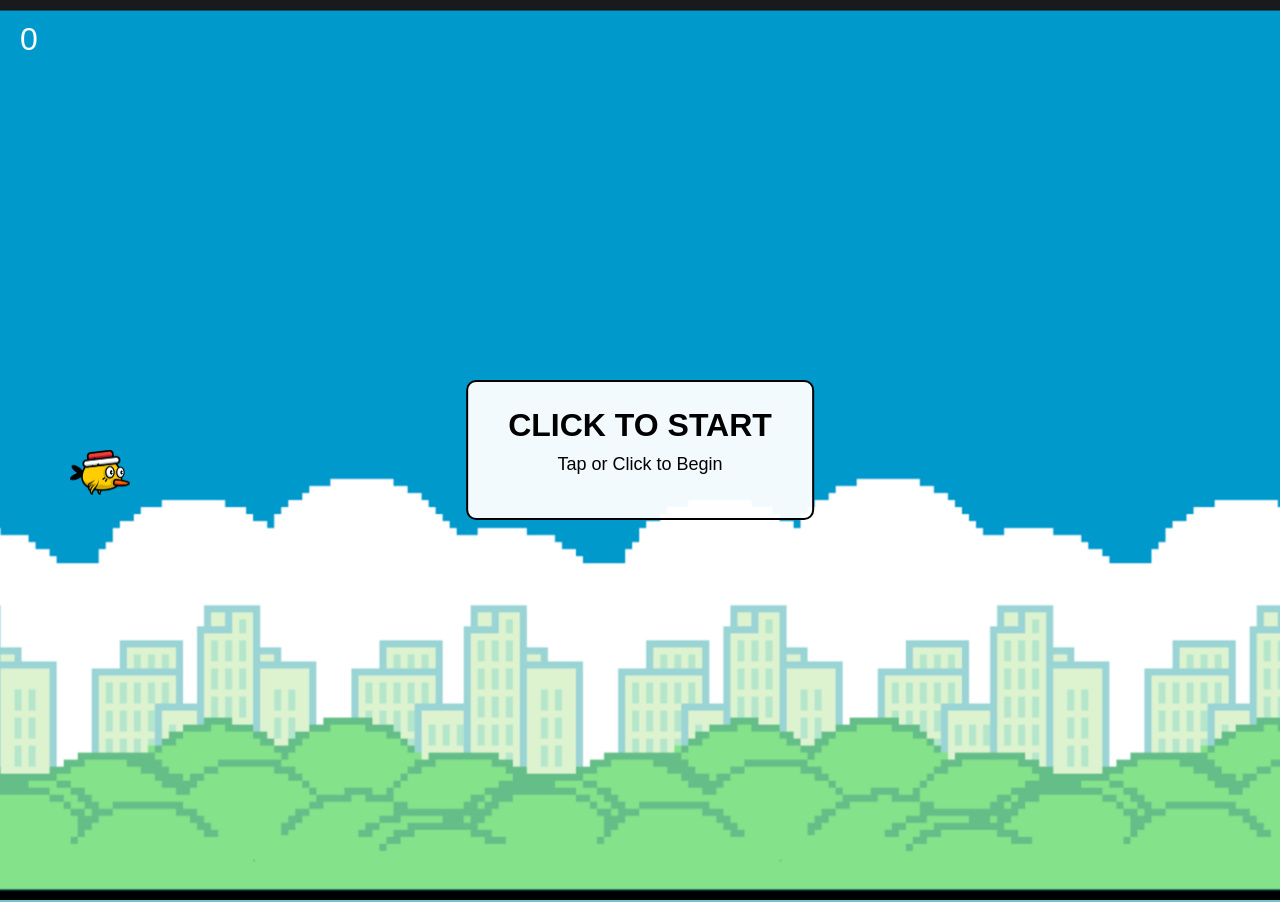
<file: index.html>
<!DOCTYPE html>
<html>
<head>
  <meta charset="UTF-8">
  <title>Flappy Bird – Smooth Balanced Version</title>

  <style>
    /* 🔥 FULL DEVICE SIZE */
    html, body {
      margin: 0;
      padding: 0;
      height: 100%;
      overflow: hidden;
      background: #70c5ce;
      display: flex;
      justify-content: center;
      align-items: center;
      user-select: none;
      font-family: Arial;
    }

    #gameCanvas {
      background: url('img/background.png') repeat-y center top;
      background-size: cover;
      border: 2px solid #000;
      display: block;
      width: 100vw;   /* full width */
      height: 100vh;  /* full height */
    }

    #startScreen {
      position: fixed;
      top: 50%;
      left: 50%;
      transform: translate(-50%, -50%);
      text-align: center;
      background: rgba(255, 255, 255, 0.95);
      padding: 25px 40px;
      border-radius: 10px;
      border: 2px solid black;
      display: block;
      z-index: 5;
    }

    #startScreen h1 {
      font-size: 32px;
      margin: 0;
      color: black;
    }

    #startScreen p {
      margin-top: 10px;
      font-size: 18px;
    }

    #popup {
      position: fixed;
      top: 50%;
      left: 50%;
      transform: translate(-50%, -50%);
      padding: 20px 30px;
      background: white;
      border-radius: 10px;
      box-shadow: 0 0 10px rgba(0,0,0,0.4);
      text-align: center;
      display: none;
      z-index: 6;
    }

    #popup button {
      margin-top: 15px;
      padding: 10px 20px;
      border: none;
      background: #4ec0ca;
      cursor: pointer;
      border-radius: 5px;
      font-size: 16px;
    }
  </style>
</head>

<body>

  <!-- 🔥 FULLSCREEN CANVAS -->
  <canvas id="gameCanvas"></canvas>

  <div id="startScreen">
    <h1>CLICK TO START</h1>
    <p>Tap or Click to Begin</p>
  </div>

  <div id="popup">
    <h2>Game Over</h2>
    <button onclick="retryGame()">Retry</button>
  </div>

  <script>
    const canvas = document.getElementById("gameCanvas");
    const ctx = canvas.getContext("2d");

    const popup = document.getElementById("popup");
    const startScreen = document.getElementById("startScreen");

    let bird, pipes, frame, score, gameOver, gameStarted;

    /* 🔥 IMPORTANT: SET CANVAS EXACT DEVICE SIZE */
    function resizeCanvas() {
      canvas.width = window.innerWidth;
      canvas.height = window.innerHeight;
    }
    resizeCanvas();
    window.addEventListener("resize", resizeCanvas);

    // Load bird image
    let birdImage = new Image();
    birdImage.src = "img/bird.png";

    // Load pipe image
    let pipeImage = new Image();
    pipeImage.src = "img/pipes.png";

    // Background music
    let backgroundMusic = new Audio("sound/background.mp3");
    backgroundMusic.loop = true;
    backgroundMusic.volume = 0.3;

    resetGame();

    document.addEventListener("click", () => {
      if (!gameStarted) {
        gameStarted = true;
        startScreen.style.display = "none";
        backgroundMusic.play();
      }
      bird.velocity = bird.jump;
    });

    function drawBird() {
      ctx.save();
      ctx.translate(bird.x + bird.width / 2, bird.y + bird.height / 2);
      ctx.rotate(bird.rotation);
      ctx.drawImage(birdImage, -bird.width / 2, -bird.height / 2, bird.width, bird.height);
      ctx.restore();
    }

    function resetGame() {
      bird = {
        x: 70,
        y: canvas.height / 2,
        width: 60,
        height: 45,
        gravity: 0.20,
        velocity: 0,
        jump: -5.2,
        rotation: 0
      };

      pipes = [];
      frame = 0;
      score = 0;
      gameOver = false;
      gameStarted = false;

      popup.style.display = "none";
      startScreen.style.display = "block";
    }

    function retryGame() {
      resetGame();
      backgroundMusic.currentTime = 0;
      backgroundMusic.play();
      gameLoop();
    }

    function drawPipes() {
      pipes.forEach(pipe => {
        ctx.save();
        ctx.translate(pipe.x + pipe.width / 2, pipe.top / 2);
        ctx.scale(1, -1);
        ctx.drawImage(pipeImage, -pipe.width / 2, -pipe.top / 2, pipe.width, pipe.top);
        ctx.restore();
        ctx.drawImage(pipeImage, pipe.x, canvas.height - pipe.bottom, pipe.width, pipe.bottom);
      });
    }

    function updatePipes() {
      if (frame % 90 === 0) {
        let top = Math.random() * 200 + 40;
        let gap = 320;

        pipes.push({
          x: canvas.width,
          width: 50,
          top: top,
          bottom: canvas.height - (top + gap),
          scored: false
        });
      }

      pipes.forEach(pipe => {
        pipe.x -= 2.2;

        if (
          bird.x < pipe.x + pipe.width &&
          bird.x + bird.width > pipe.x &&
          (bird.y < pipe.top || bird.y + bird.height > canvas.height - pipe.bottom)
        ) {
          endGame();
        }

        if (!pipe.scored && pipe.x + pipe.width < bird.x) {
          score++;
          pipe.scored = true;
        }
      });

      pipes = pipes.filter(pipe => pipe.x + pipe.width > 0);
    }

    function drawScore() {
      ctx.fillStyle = "white";
      ctx.font = "32px Arial";
      ctx.fillText(score, 20, 50);
    }

    function endGame() {
      gameOver = true;
      popup.style.display = "block";
      backgroundMusic.pause();
      backgroundMusic.currentTime = 0;
    }

    function gameLoop() {
      if (gameOver) return;

      ctx.clearRect(0, 0, canvas.width, canvas.height);

      if (gameStarted) {
        bird.velocity += bird.gravity;
        bird.y += bird.velocity;
        bird.rotation = Math.min(Math.max(bird.velocity / 10, -0.5), 1.2);
      }

      if (bird.y < 0 || bird.y + bird.height > canvas.height) {
        endGame();
      }

      drawBird();

      if (gameStarted) {
        updatePipes();
        frame++;
      }

      drawPipes();
      drawScore();

      requestAnimationFrame(gameLoop);
    }

    gameLoop();
  </script>

</body>
</html>
</file>
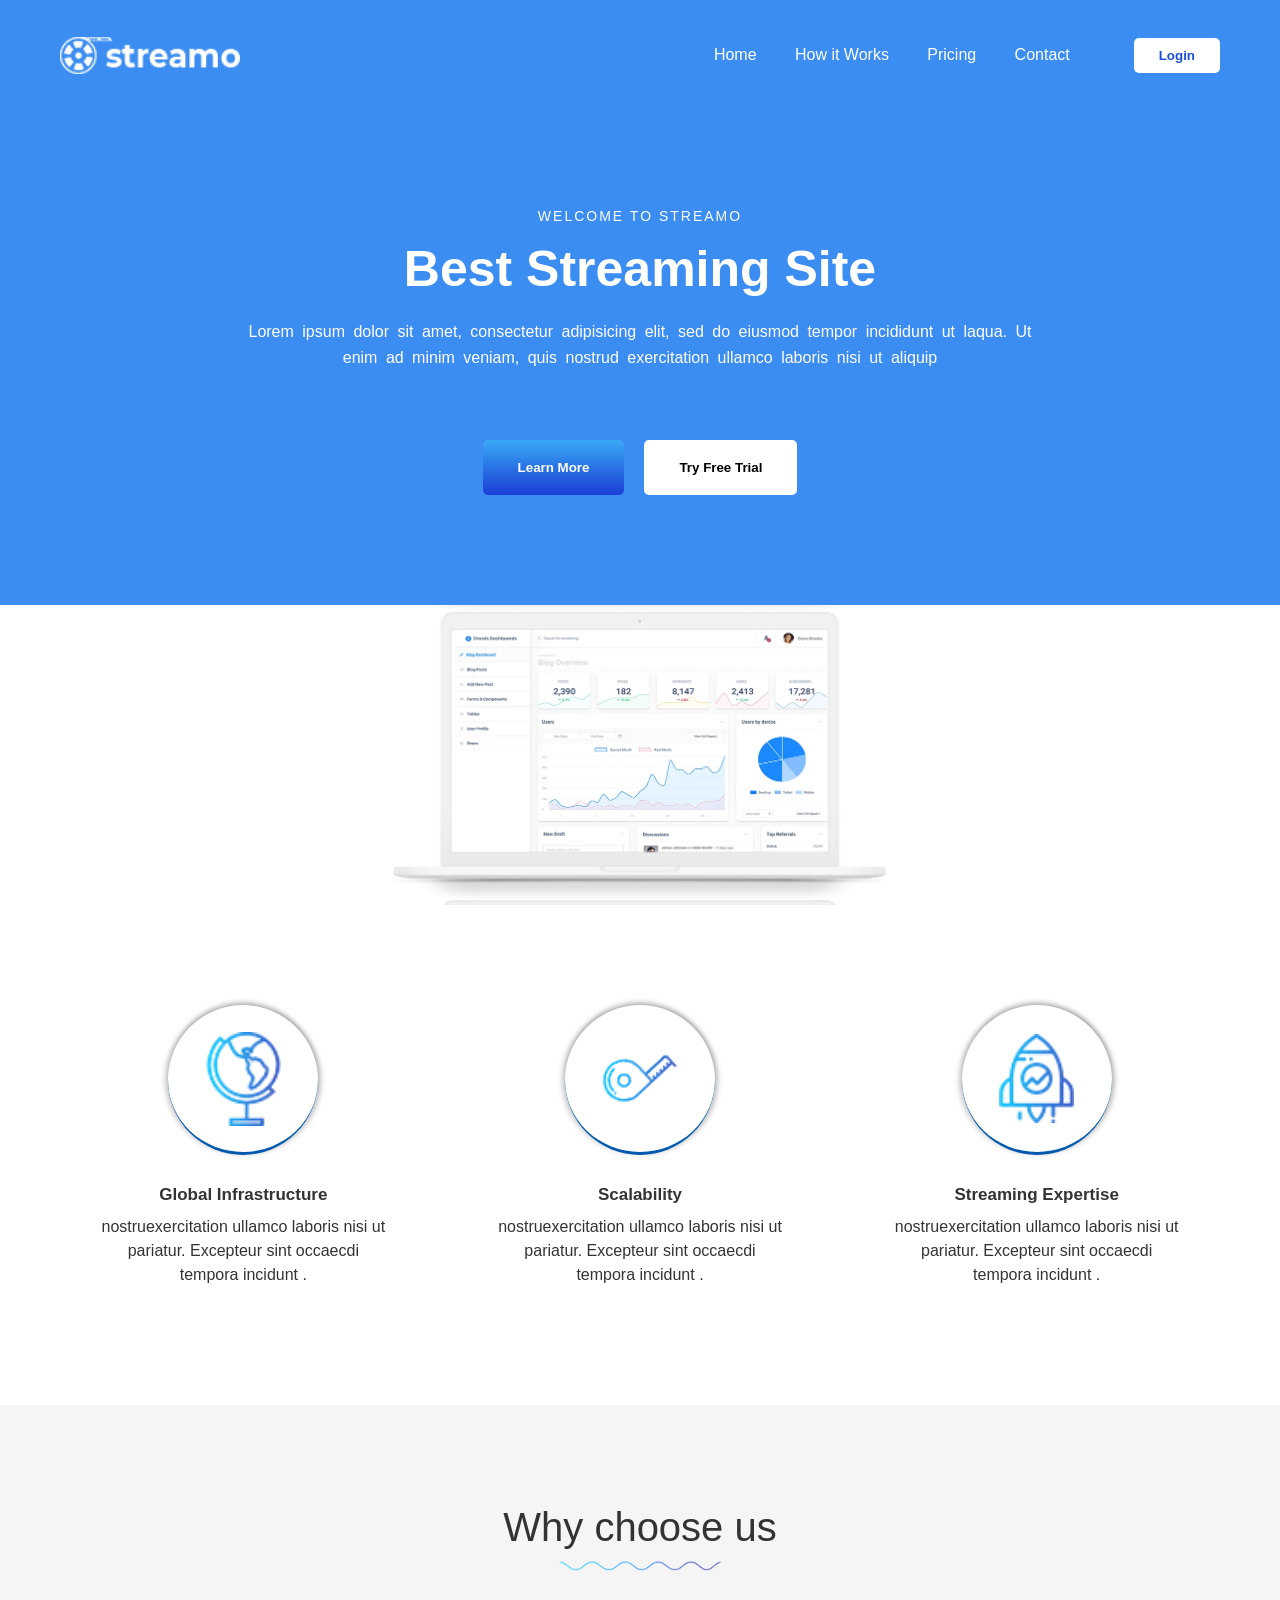
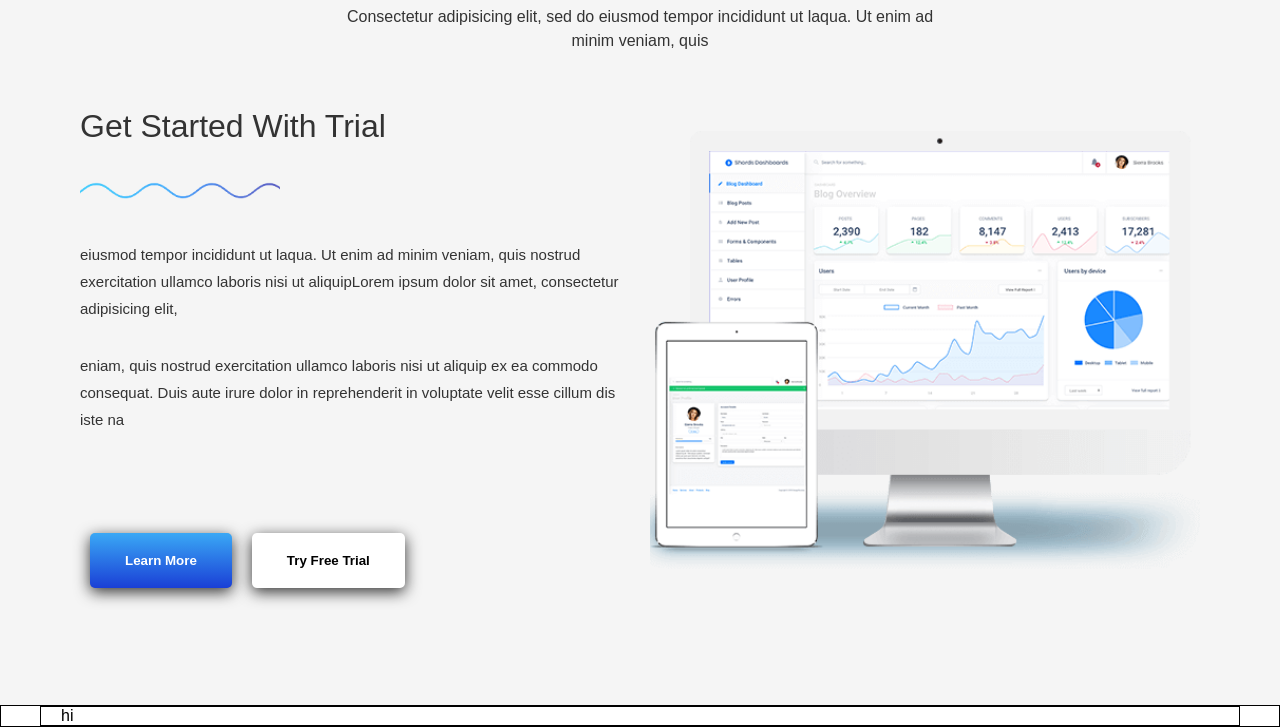
<file: first-temp.html>
<!DOCTYPE html>
<html lang="en">

<head>
    <meta charset="UTF-8">
    <meta name="viewport" content="width=device-width, initial-scale=1.0">
    <link rel="stylesheet" href="first-temp.css">
    <title>Strmo-Template</title>
    <style>
        * {
            margin: 0px;
            padding: 0px;
            box-sizing: border-box;
            font-family: "Poppins", sans-serif;
        }

        body {
            min-height: 100vh;
            display: flex;
            flex-direction: column;
            justify-content: space-between;
            background-color: #ffff;
            overflow-x: hidden;
        }

        .border {
            border: 1px solid black;
        }

        .container {
            max-width: 1200px;
            width: 100%;
            margin: 0 auto;
            padding: 0 20px;
        }

        .header {
            min-height: 600px;
            height: 100%;
            background-color: #3b8df2;
            position: relative;
        }

        .flex {
            display: flex;
            align-items: center;
            justify-content: space-between;
            flex-wrap: wrap;
        }

        .logo {
            background-image: url(imgs/streamo-\ logo.webp);
            width: clamp(120px, 15vw, 180px);
            height: clamp(35px, 5vw, 50px);
            background-position: center;
            background-repeat: no-repeat;
            background-size: contain;
        }

        .services ul {
            display: flex;
            list-style-type: none;
            gap: clamp(15px, 3vw, 40px);
        }

        .services ul li a {
            text-decoration: none;
            color: #ffff;
        }

        .right-nav {
            display: flex;
            justify-content: space-evenly;
            align-items: center;
            gap: clamp(15px, 5vw, 100px);
            flex-wrap: wrap;
        }

        .nav-btn button {
            background-color: white;
            color: #1a4fd6;
            padding: 10px 25px;
            border: none;
            border-radius: 5px;
            cursor: pointer;
            font-weight: 600;
        }

        .menu-icon {
            display: none;
            font-size: 28px;
            color: white;
            cursor: pointer;
        }

        .hero-text {
            text-align: center;
            color: white;
            padding: clamp(40px, 10vw, 150px) 20px clamp(60px, 8vw, 100px);
        }

        .hero-text .welcome {
            font-size: clamp(12px, 1.5vw, 14px);
            letter-spacing: 2px;
            margin-bottom: 15px;
        }

        .hero-text h1 {
            font-size: clamp(26px, 5vw, 50px);
            font-weight: 900;
            margin-bottom: 20px;
            line-height: 1.2;
        }

        .hero-text .para {
            font-size: clamp(14px, 1.5vw, 16px);
            max-width: 800px;
            margin: 0 auto;
            word-spacing: 4px;
            line-height: 1.6;
        }

        .btn-main {
            padding-top: 60px;
            display: flex;
            flex-wrap: wrap;
            justify-content: center;
        }

        .btn {
            /* padding: 20px 35px; */
            padding: clamp(12px, 2vw, 20px) clamp(25px, 3vw, 35px);
            border-radius: 5px;
            border: none;
            margin: 10px;
            font-weight: 600;
        }

        .primary-btn {
            background-image: linear-gradient(to bottom, #3aa8f5, #1a3fd6);
            color: white;
        }

        .primary-btn:hover {
            background-image: linear-gradient(to top, #3aa8f5, #1a3fd6);
        }
          .secondary-btn{
            background-color: #ffffff;
          }
        .secondary-btn:hover {
            background-image: linear-gradient(to top, #3aa8f5, #1a3fd6);
        }

        main.bg {
            /* background-image: url(imgs/wave_imagebg.); */
            background-position: center bottom 100px;
            background-size: cover;
            background-repeat: no-repeat;
            /* min-height: 100vh; */
            width: 100%;
        }

        .laptop-img {
            aspect-ratio: 500 / 300;
            width: 90%;
            max-width: 500px;
            background-image: url(imgs/streamo-laptop.webp);
            background-position: right;
            background-size: 100%;
        }

        .center {
            display: flex;
            align-items: center;
            justify-content: center;
        }

        .circles {
            /* padding-top: 100px; */
            padding-top: clamp(60px, 8vw, 100px);
            justify-content: space-around;
            max-width: 1200px;
            flex-wrap: wrap;
            width: 100%;
            gap: 30px;
            margin-bottom: 100px;
        }

        .circle {
            max-width: 300px;
            width: 100%;
            aspect-ratio: 300/300;
            display: flex;
            flex-direction: column;
            align-items: center;
            text-align: center;
        }

        .circle-head {
            /* height: 150px; */
            max-width: 150px;
            width: 100%;
            aspect-ratio: 150/150;
            box-shadow:
                -5px 0 5px -2px rgba(82, 80, 80, 0.3),
                5px 0 5px -2px rgba(43, 42, 42, 0.3),
                0 -5px 5px -2px rgba(53, 52, 52, 0.3);
            border-bottom: 3px solid #0259ae;
            border-radius: 50%;
        }

        .img1-position {
            background-image: url(imgs/circle-1.webp);
            background-repeat: no-repeat;
            background-position: center;
            background-size: 50%;
        }

        .img2-position {
            background-image: url(imgs/circle-2.webp);
            background-repeat: no-repeat;
            background-position: center;
            background-size: 50%;
        }

        .img3-position {
            background-image: url(imgs/circle-3.webp);
            background-repeat: no-repeat;
            background-position: center;
            background-size: 50%;
        }

        .circle-body {
            padding-top: 30px;
            color: #333333;
            font-weight: clamp(100, 2vw, 200);
            font-size: clamp(13px, 2vw, 17px);
        }

        .circle-footer {
            padding-top: 10px;
            line-height: 1.5;
            text-align: center;
            color: #333333;
            font-weight: 200;
            font-size: clamp(14px, 1.5vw, 16px);
            max-width: 290px;
            width: 100%;
        }

        /* section are starting  in below  */
        section {
            background-color: whitesmoke;
            min-height: 100vh;
        }

        .height {
            min-height: 100vh;
        }

        .s-center {
            display: flex;
            flex-direction: column;
            text-align: center;
            align-items: center;
            justify-content: center;
        }

        .chose-msg {
            margin-top: 100px;
        }

        .chose-msg strong {

            font-size: 40px;
            font-weight: normal;
            text-align: center;
            color: #333333;
        }

        .wave-line {
            max-width: 200px;
            width: 100%;
            height: 35px;
            margin: 0 auto;
            background-image: url(imgs/wave_line.png);
            background-repeat: no-repeat;
            background-position: center;
            background-size: 200px;
       
        }

        .chose-msg p {
            max-width: 600px;
            width: 100%;
            padding-top: 20px;
            line-height: 1.5;
            word-spacing: 2%;
            color: #333333;
        }

        .bg-img-ctrl {
            display: flex;
            justify-content: space-between;
            align-items: center;
            min-height: 600px;
        }

        .left-box {
            max-width: 550px;
            width: 100%;
            aspect-ratio: 1/1;
            text-align: left;
            display: flex;
             flex-direction: column; 
            justify-content: space-evenly;
            align-items: flex-start;
            order: 1;
            
        }

        .right-box {
            order: 2;
            max-width: 550px;
            width: 100%;
            aspect-ratio: 1/1;
            background-image: url(imgs/stremo-laptop-2.png);
            background-size: contain;
            background-repeat: no-repeat;
            background-position: center;
            /* padding-left: -100px; */
        }
        
        .wave-line-left{
             max-width: 200px;
            width: 100%;
            height: 35px;
            background-image: url(imgs/wave_line.png);
            background-repeat: no-repeat;
            background-position: center;
            background-size: 350px;
        }

        .left-box strong {
            font-size: clamp(32px,2vw,40px);
            font-weight: normal;
            text-align: left;
            color: #333333;
        }
        
        .text{
            font-size:clamp(15px, 1vw,20px);
            font-weight: 400;
            color: #333333;
            line-height: 1.8;
            max-width: 600px;
            width: 100%;
            text-align: left;
        }
        .box-shadow{
             box-shadow: 0 4px 15px rgba(0,0,0,0.8);
        }
    </style>

</head>

<body>
    <header class=" header ">
        <div class="container ctrl  " style="padding-top: 30px;">
            <div class="nav flex ">
                <div class="logo"></div>
                <div class="right-nav">
                    <div class="services ">
                        <ul>
                            <li><a href="#">Home</a></li>
                            <li><a href="#">How it Works</a></li>
                            <li><a href="#">Pricing</a></li>
                            <li><a href="#">Contact</a></li>
                        </ul>
                    </div>
                    <div class="nav-btn">
                        <button>Login</button>
                    </div>
                    <div class="menu-icon" onclick="document.querySelector('.services').classList.toggle('show-menu')">☰
                    </div>
                </div>
            </div>
            <div class="hero-text">
                <p class="welcome">WELCOME TO STREAMO</p>
                <h1>Best Streaming Site</h1>
                <p class="para">Lorem ipsum dolor sit amet, consectetur adipisicing elit, sed do eiusmod tempor
                    incididunt ut laqua. Ut enim ad minim veniam, quis nostrud exercitation ullamco laboris nisi ut
                    aliquip</p>
                <div class="btn-main">
                    <button class="primary-btn btn">Learn More</button>
                    <button class="secondary-btn btn">Try Free Trial</button>
                </div>
            </div>
        </div>
    </header>
    <main class="bg">
        <div class="container  center">

            <div class="laptop-img"></div>
        </div>
        <div class="circles container center">
            <div class="circle">
                <div class="circle-head img1-position">

                </div>
                <div class="circle-body">
                    <strong>Global Infrastructure</strong>
                </div>
                <div class="circle-footer">
                    <p>nostruexercitation ullamco laboris nisi ut pariatur. Excepteur sint occaecdi tempora incidunt .
                    </p>
                </div>
            </div>
            <div class="circle">
                <div class="circle-head img2-position"></div>
                <div class="circle-body "><strong>Scalability</strong></div>
                <div class="circle-footer">
                    <p>nostruexercitation ullamco laboris nisi ut pariatur. Excepteur sint occaecdi tempora incidunt .
                    </p>
                </div>
            </div>
            <div class="circle">
                <div class="circle-head img3-position"></div>
                <div class="circle-body"><strong>Streaming Expertise</strong></div>
                <div class="circle-footer">
                    <p>nostruexercitation ullamco laboris nisi ut pariatur. Excepteur sint occaecdi tempora incidunt .
                    </p>
                </div>
            </div>
        </div>
    </main>
    <section >
        <div class="container  s-center ">
            <div class="chose-msg">
                <strong>Why choose us</strong>
                <div class="wave-line"></div>
                <p>Consectetur adipisicing elit, sed do eiusmod tempor incididunt ut laqua. Ut enim ad minim veniam,
                    quis</p>
            </div>
            <div class="bg-img-ctrl container">
                <div class="left-box">
                    <strong>Get Started With Trial</strong>
                    <div class="wave-line-left"></div>
                    <p class="text">eiusmod tempor incididunt ut laqua. Ut enim ad minim veniam, quis nostrud exercitation ullamco
                        laboris nisi ut aliquipLorem ipsum dolor sit amet, consectetur adipisicing elit,</p>
                    <p class="text">eniam, quis nostrud exercitation ullamco laboris nisi ut aliquip ex ea commodo consequat. Duis
                        aute irure dolor in reprehenderit in voluptate velit esse cillum dis iste na</p>
                         <div class="btn-main">
                    <button class="primary-btn btn box-shadow">Learn More</button>
                    <button class="secondary-btn btn box-shadow">Try Free Trial</button>
                </div>                
                    </div>
                <div class="right-box"></div>
            </div>
        </div>
    </section>
    <footer class="border">
        <div class="container border">
            hi
        </div>
    </footer>
</body>

</html>
</file>
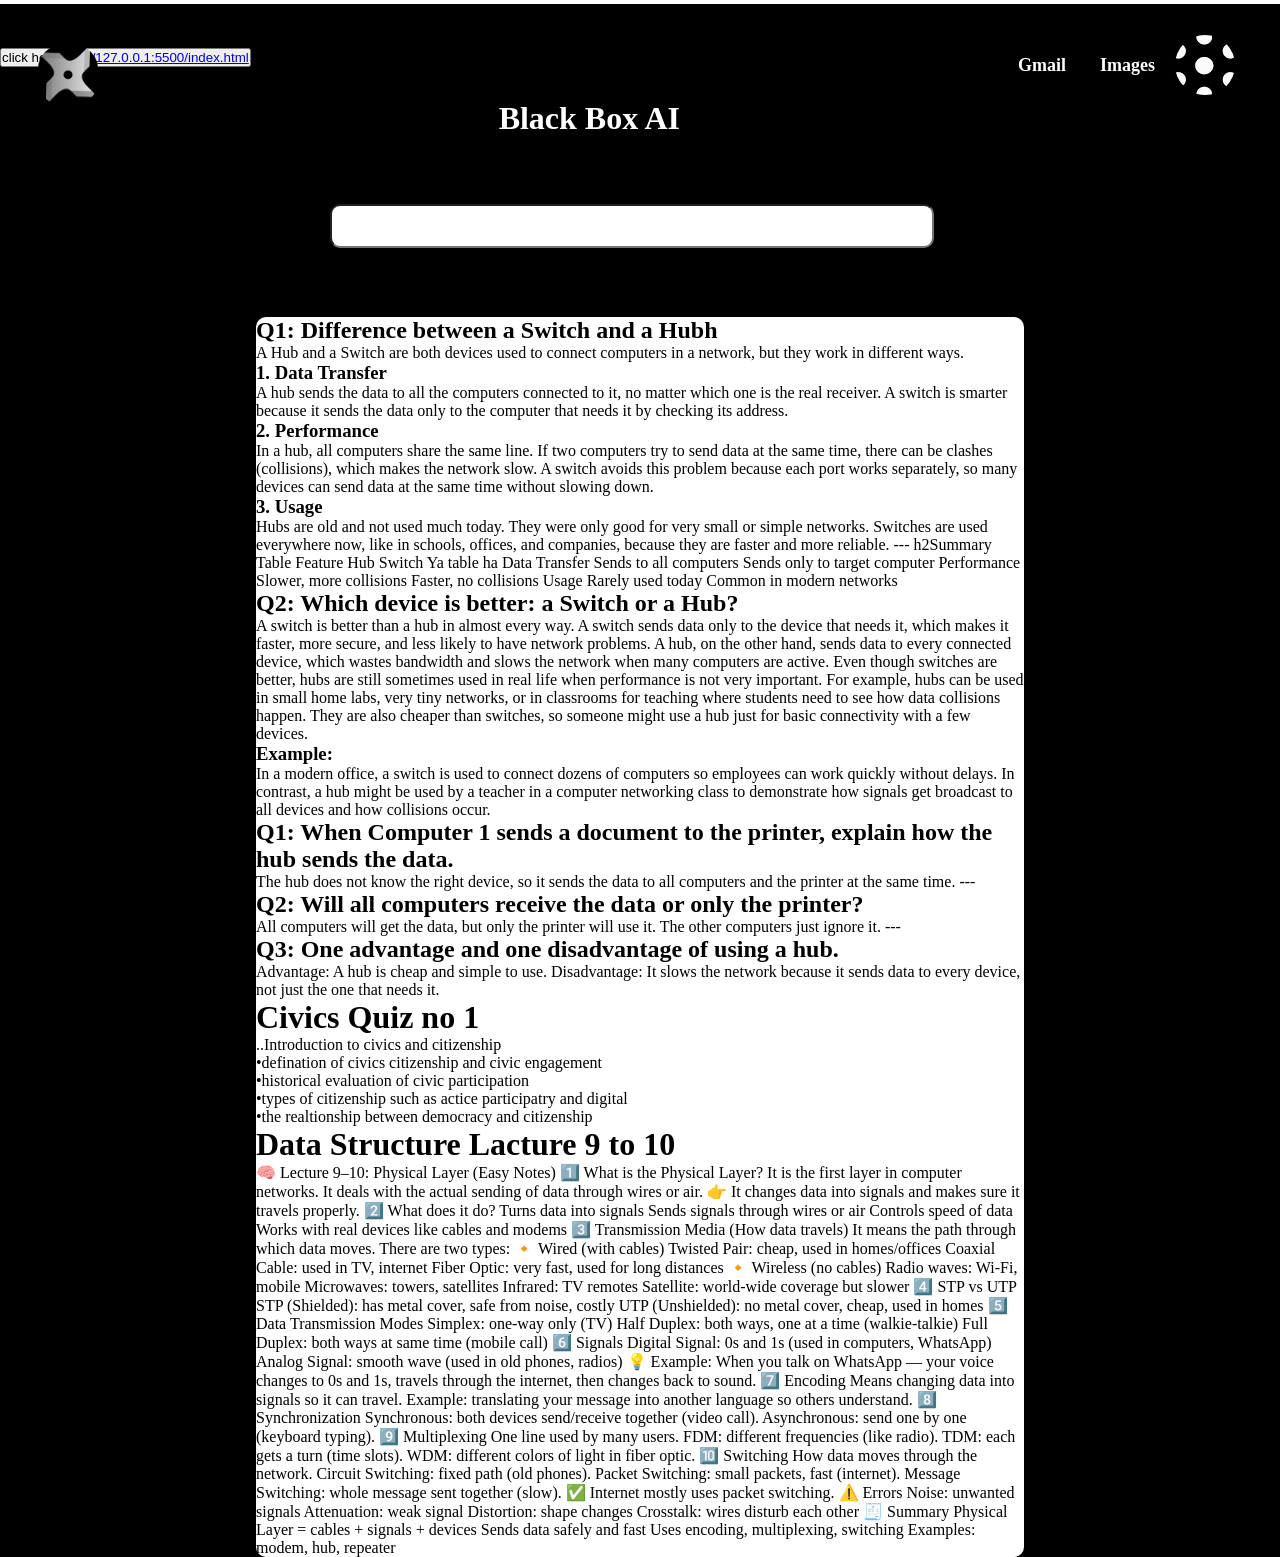
<file: img/Project/work.html>
<!DOCTYPE html>
<html lang="en">
<head>
    <meta charset="UTF-8">
    <meta name="viewport" content="width=device-width, initial-scale=1.0">
    <title>project</title>
    <link rel="stylesheet" href="work.css">
</head>
<body>
    <head>
        <div class="main">
            <div class="star">
                    
                </div>
         <div class="links">
            <a href="Gmail">Gmail</a>
            <a href="Images">Images</a>
            </div>
            <div class="logoo"></div>
        </div>
        <div class="header">
                 <div class="logo">
            <p>Black Box AI</p>
            
            
            
        </div> 
        

        
        </div>
        
    </head>
    <body>
        <div class="search">
                <input type="text">
            </div>
       <button>click here   <a href="http://127.0.0.1:5500/index.html">http://127.0.0.1:5500/index.html</a> </button>


        <div class="contaner">
            <div class="left">
                
            </div>
            <div class="center">
                <!-- paragraph -->
                 

    
<h2>Q1: Difference between a Switch and a Hubh</h2>

A Hub and a Switch are both devices used to connect computers in a network, but they work in different ways.

<h3>1. Data Transfer </h3>

A hub sends the data to all the computers connected to it, no matter which one is the real receiver.

A switch is smarter because it sends the data only to the computer that needs it by checking its address.


<h3>2. Performance</h3>

In a hub, all computers share the same line. If two computers try to send data at the same time, there can be clashes (collisions), which makes the network slow.

A switch avoids this problem because each port works separately, so many devices can send data at the same time without slowing down.


<h3>3. Usage</h3>

Hubs are old and not used much today. They were only good for very small or simple networks.

Switches are used everywhere now, like in schools, offices, and companies, because they are faster and more reliable.



---

h2Summary Table

Feature	  Hub	Switch

Ya table ha
Data Transfer	  Sends to all computers	      Sends only to target computer
Performance	Slower, more collisions	Faster, no collisions
Usage	Rarely used today	Common in modern networks


<h2>
  Q2: Which device is better: a Switch or a Hub?</h2>

A switch is better than a hub in almost every way. A switch sends data only to the device that needs it, which makes it faster, more secure, and less likely to have network problems. A hub, on the other hand, sends data to every connected device, which wastes bandwidth and slows the network when many computers are active.

Even though switches are better, hubs are still sometimes used in real life when performance is not very important. For example, hubs can be used in small home labs, very tiny networks, or in classrooms for teaching where students need to see how data collisions happen. They are also cheaper than switches, so someone might use a hub just for basic connectivity with a few devices.

<h3>Example:</h3> In a modern office, a switch is used to connect dozens of computers so employees can work quickly without delays. In contrast, a hub might be used by a teacher in a computer networking class to demonstrate how signals get broadcast to all devices and how collisions occur.




<h2>Q1: When Computer 1 sends a document to the printer, explain how the hub sends the data.</h2>
The hub does not know the right device, so it sends the data to all computers and the printer at the same time.


---
<h2>
Q2: Will all computers receive the data or only the printer?</h2>

All computers will get the data, but only the printer will use it. The other computers just ignore it.


---
<h2>
Q3: One advantage and one disadvantage of using a hub.</h2>

Advantage: A hub is cheap and simple to use.

Disadvantage: It slows the network because it sends data to every device, not just the one that needs it.
    
</p>
            <div>
                <h1>Civics Quiz no 1</h1>
                <p>..Introduction to civics and citizenship </p>
<p>•defination of civics citizenship and civic engagement </p>
<p>•historical evaluation of civic participation</p>
<p>•types of citizenship such as actice participatry and digital </p>
 <p>•the realtionship between democracy and citizenship</p>
 <h1>Data Structure  Lacture 9 to 10</h1>
 <p>🧠 Lecture 9–10: Physical Layer (Easy Notes)
1️⃣ What is the Physical Layer?

It is the first layer in computer networks.
It deals with the actual sending of data through wires or air.

👉 It changes data into signals and makes sure it travels properly.

2️⃣ What does it do?

Turns data into signals

Sends signals through wires or air

Controls speed of data

Works with real devices like cables and modems

3️⃣ Transmission Media (How data travels)

It means the path through which data moves.
There are two types:

🔸 Wired (with cables)

Twisted Pair: cheap, used in homes/offices

Coaxial Cable: used in TV, internet

Fiber Optic: very fast, used for long distances

🔸 Wireless (no cables)

Radio waves: Wi-Fi, mobile

Microwaves: towers, satellites

Infrared: TV remotes

Satellite: world-wide coverage but slower

4️⃣ STP vs UTP

STP (Shielded): has metal cover, safe from noise, costly

UTP (Unshielded): no metal cover, cheap, used in homes

5️⃣ Data Transmission Modes

Simplex: one-way only (TV)

Half Duplex: both ways, one at a time (walkie-talkie)

Full Duplex: both ways at same time (mobile call)

6️⃣ Signals

Digital Signal: 0s and 1s (used in computers, WhatsApp)

Analog Signal: smooth wave (used in old phones, radios)

💡 Example:
When you talk on WhatsApp — your voice changes to 0s and 1s, travels through the internet, then changes back to sound.

7️⃣ Encoding

Means changing data into signals so it can travel.
Example: translating your message into another language so others understand.

8️⃣ Synchronization

Synchronous: both devices send/receive together (video call).

Asynchronous: send one by one (keyboard typing).

9️⃣ Multiplexing

One line used by many users.

FDM: different frequencies (like radio).

TDM: each gets a turn (time slots).

WDM: different colors of light in fiber optic.

🔟 Switching

How data moves through the network.

Circuit Switching: fixed path (old phones).

Packet Switching: small packets, fast (internet).

Message Switching: whole message sent together (slow).

✅ Internet mostly uses packet switching.

⚠️ Errors

Noise: unwanted signals

Attenuation: weak signal

Distortion: shape changes

Crosstalk: wires disturb each other

🧾 Summary

Physical Layer = cables + signals + devices

Sends data safely and fast

Uses encoding, multiplexing, switching

Examples: modem, hub, repeater</p>
            </div>
             
            </div>

            <div class="right">right</div>
       
        </div>
    </body>
    <footer></footer>
    
</body>
</html>
</file>
<file: first-temp.css>
@media screen and(max-width){}
@media screen and (max-width: 860px) {
    .services {
        display: none;
    }

    .menu-icon {
        display: block;
    }

    .services.show-menu {
        display: block;
        position: absolute;
        top: 70px;
        left: 0;
        width: 100%;
        background: #1a4fd6;
        padding: 20px;
        z-index: 10;
    }

    .services.show-menu ul {
        flex-direction: column;
        gap: 15px;
    }

    .hero-text .para {
        text-align: center;
    }
    .circles {
            padding-top: clamp(60px, 8vw, 100px);
            justify-content: space-evenly;
        }
   
     
}
@media screen and (max-width: 760px){
    .bg-img-ctrl {
            display: flex;
            flex-direction: column;
            justify-content: space-between;
            align-items: center;
            text-align: center;
            flex-wrap: wrap;
            min-height: 500px;
        }
  .left-box {
            order: 2;
             align-items: center;
            text-align: center;
        }
        .right-box {
            order: 1;
        }
         .left-box strong {
            font-size: clamp(32px,2vw,40px);
            font-weight: normal;
            text-align: center;

        }
        
        .text{
            font-size:clamp(15px, 1vw,20px);
            font-weight: 400;
            color: #333333;
            line-height: 1.8;
            max-width: 600px;
            width: 100%;
            text-align: left;
        }
}

@media screen and (max-width: 480px)
{
     .circles {
             padding-top: clamp(60px, 8vw, 100px);
            justify-content: space-around;
            max-width: 360px;
            flex-wrap: wrap;
            width: 100%;
            gap: 30px;

        }
        .circle {
            max-width: 300px;
            width: 100%;
            aspect-ratio: 300/300;
            display: flex;
            flex-direction: column;
            align-items: center;
            text-align: center;
        }
        .circle-head {
            /* height: 150px; */
            max-width: 120px;
            width: 100%;
            aspect-ratio: 120/120;
            box-shadow:
                -5px 0 5px -2px rgba(82, 80, 80, 0.3),
                5px 0 5px -2px rgba(43, 42, 42, 0.3),
                0 -5px 5px -2px rgba(53, 52, 52, 0.3);
            border-bottom: 3px solid #0259ae;
            border-radius: 50%;
        }
        .img1-position {
            background-image: url(imgs/circle-1.webp);
            background-repeat: no-repeat;
            background-position: center;
            background-size: 40%;
        }
        .img2-position {
            background-image: url(imgs/circle-2.webp);
            background-repeat: no-repeat;
            background-position: center;
            background-size: 40%;
        }
        .img3-position {
            background-image: url(imgs/circle-3.webp);
            background-repeat: no-repeat;
            background-position: center;
            background-size: 40%;
        }
        .circle-body {
            padding-top: 20px;
            color: #333333;
            font-weight:clamp(100,2vw, 200);
            font-size: clamp(15px, 2vw, 17px);
        }
        .circle-footer {
            padding-top: 10px;
            line-height: 1.5;
            text-align: center;
            color: #333333;
            font-weight:200;
            font-size: clamp(14px, 1.5vw, 16px);
            max-width: 250px;
            width:100% ;    
        }
         .bg-img-ctrl {
            display: flex;
            flex-direction: column;
            justify-content: space-between;
            align-items: center;
            text-align: center;
            flex-wrap: wrap;
            min-height: 500px;
        }
  .left-box {
            order: 2;
             align-items: center;
            text-align: center;
        }
        .right-box {
            order: 1;
        }
         .left-box strong {
            font-size: clamp(32px,2vw,40px);
            font-weight: normal;
            text-align: center;

        }
        
        .text{
            font-size:clamp(14px, 1vw,16px);
            font-weight: 300;
            color: #333333;
            line-height: 1.8;
            max-width: 600px;
            width: 100%;
            text-align: left;
            padding-top: 30px;
        }
}
</file>
<file: img/Project/work.css>
*{
    margin: 0px;
    padding: 0px;
}
body{
    background-color: black;
}
.main{
    display: flex;
    position: absolute;
    right: 10px;
    margin: 30px;
}
.links a{
    position: relative;
    top: 25px;
    text-decoration: none;
    font-size: large;
font-weight: 600;
padding: 15px;
color: #ffff;


}
.logoo{
    background-image: url("img/logo.png");
    height: 30px;
    width: 30px;
    border-radius: 50%;
    background-position: center;
    padding: 15px;
    margin: 5px;

}
.header{
    color: #ffff;
    border: 2px solid white;


}
.search input{
    height: 40px;
    width: 600px;
    border-radius: 10px;
    position: relative;
    top: 200px;
    right: -330px;
}
    


.contaner{
    display: flex;
    position: relative;
    top: 250px;
}
.left{
 background-color:black;
 flex-basis: 20%;
}
.star{
    background-image: url("img/star.webp");
    height: 30px;
    width: 30px;
    border-radius: 40%;
    position: relative;
    top :10px;
    right: 900px;
    background-size: cover;
    background-position: center;
    padding: 15px;
    margin: 5px;


}
.star:hover{
    /* to rotate  */
}
.center{
background-color: #ffff;
flex-basis: 60%;
border-radius: 10px;
flex-direction: column;
}
.right{
    background-color: black;
    flex-basis: 20%;

}

.logo{
    position: absolute;
    top:100px ;
    right: 600px;
}
.logo p{
 font-size: xx-large;
 font-weight: 900;
 
}
</file>
